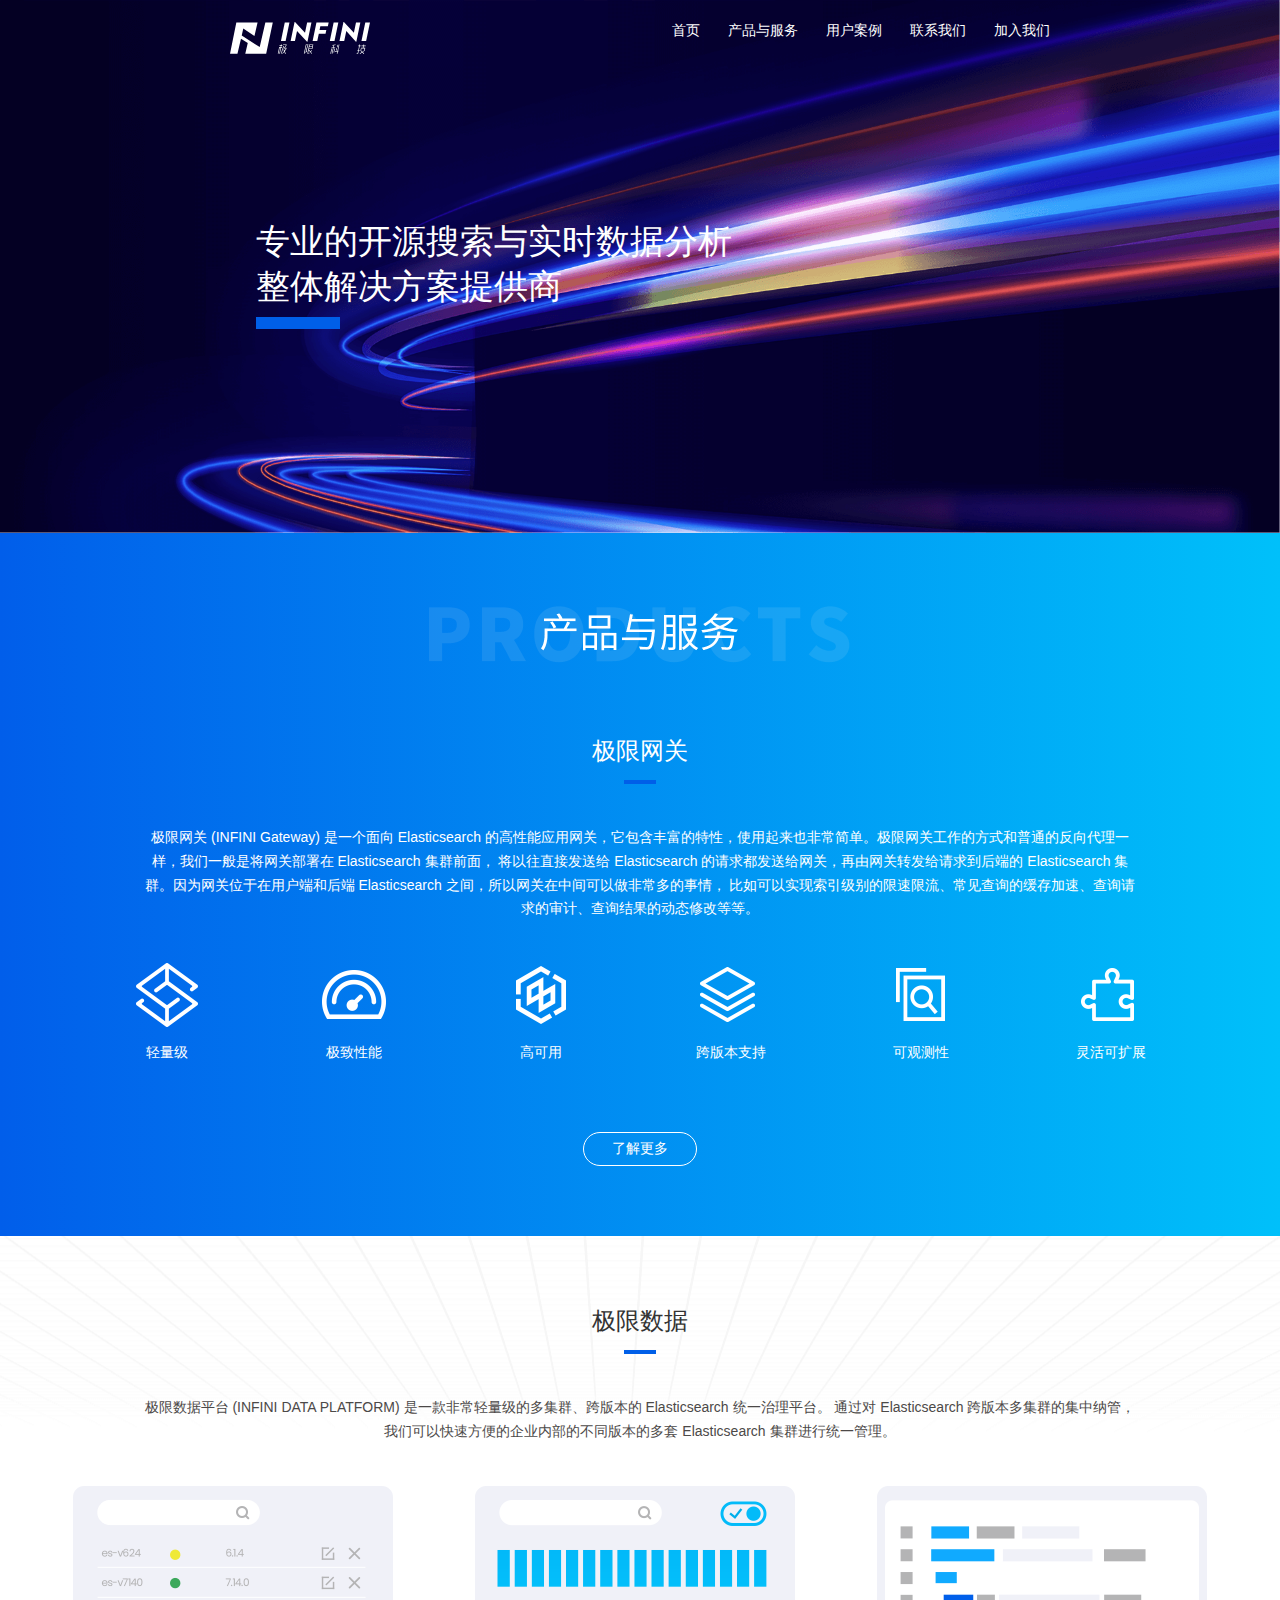
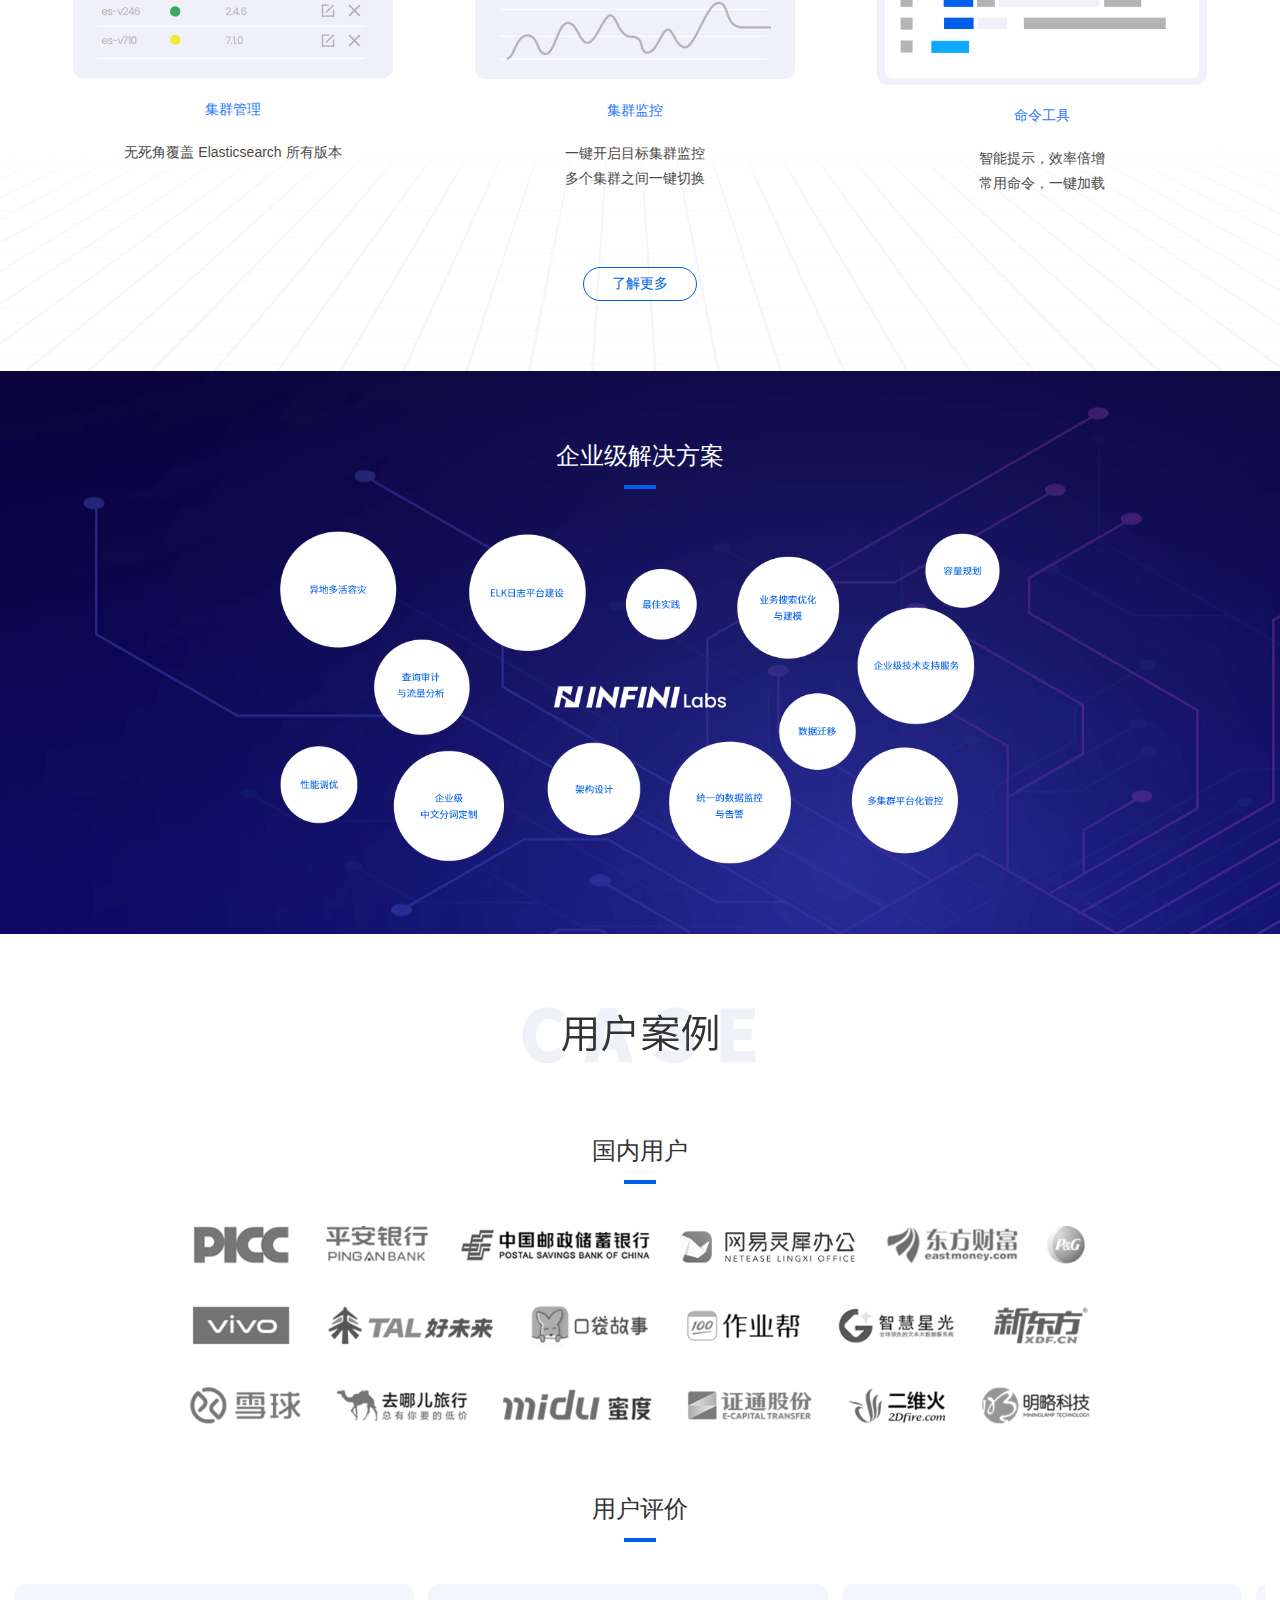
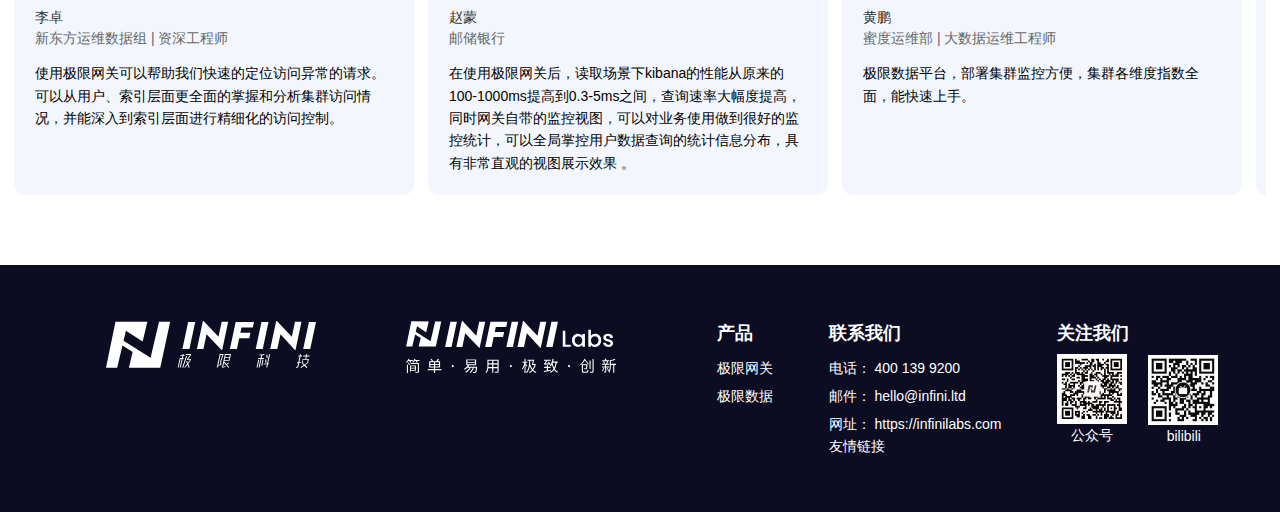
<file: index.html>
<!doctype html>
<html lang="en">

<head>
  <meta charset="utf-8">
  <meta name="viewport" content="width=device-width, initial-scale=1">
  <meta name="keywords" content="INFINI offcial website">
  <meta name="description" content="We build tools to make your life easier.">
  <meta name="author" content="INFINI">
  <title>极限科技</title>
  <link rel="shortcut icon" href="assets/media/favicons/infini_favicon_32.ico">
  <link rel="apple-touch-icon" sizes="160x160" href="assets/media/favicons/infini_favicon_160.ico">

  <link rel="shortcut icon" href="assets/media/favicons/infini_favicon_32.ico" />
  <link rel="apple-touch-icon" sizes="160x160" href="assets/media/favicons/infini_favicon_160.ico" />
  <link rel="stylesheet" href="assets/css/index.css" />

</head>

<body data-spy="scroll">
  <header class="header">
    <div>
      <img class="bg" src="assets/images/banner.png" />
    </div>
    <div class="content">
      <div class="top">
        <div class="logo"><img src="/assets/media/logo/infini-logo-w.svg" /></div>
        <div class="menus">
          <ul>
            <li>
              <div class="link"><a data-scroll href="#">首页</a></div>
            </li>
            <li>
              <div class="link"><a data-scroll href="#product_service">产品与服务</a></div>
            </li>
            <li>
              <div class="link"><a data-scroll href="#usecase">用户案例</a></div>
            </li>
            <li>
              <div class="link"><a data-scroll href="#contact-us">联系我们</a></div>
            </li>
            <li>
              <div class="link"><a target="_blank" href="https://mp.weixin.qq.com/s/AVvjXi0zMrj0FpCnKxMqiQ">加入我们</a>
              </div>
            </li>
          </ul>
        </div>
      </div>
      <div class="desc">
        专业的开源搜索与实时数据分析<br />整体解决方案提供商
        <p class="rect"></p>
      </div>
    </div>
  </header>

  <section class="main">
    <section class="sec gateway" id="product_service">
      <div class="p-s">
        <img src="assets/images/chanpin.png" />
      </div>
      <div class="sec-title">
        <h2>极限网关</h2>
      </div>
      <div class="desc">
        极限网关 (INFINI Gateway) 是一个面向 Elasticsearch 的高性能应用网关，它包含丰富的特性，使用起来也非常简单。极限网关工作的方式和普通的反向代理一样，我们一般是将网关部署在
        Elasticsearch 集群前面， 将以往直接发送给 Elasticsearch 的请求都发送给网关，再由网关转发给请求到后端的 Elasticsearch 集群。因为网关位于在用户端和后端
        Elasticsearch 之间，所以网关在中间可以做非常多的事情， 比如可以实现索引级别的限速限流、常见查询的缓存加速、查询请求的审计、查询结果的动态修改等等。
      </div>
      <div class="sec fetures">
        <div class="feture">
          <dl>
            <dt><img src="assets/images/qingjl.png" /></dt>
            <dd>轻量级</dd>
          </dl>
        </div>
        <div class="feture">
          <dl>
            <dt><img src="assets/images/jizhixn.png" /></dt>
            <dd>极致性能</dd>
          </dl>
        </div>
        <div class="feture">
          <dl>
            <dt><img src="assets/images/gaoky.png" /></dt>
            <dd>高可用</dd>
          </dl>
        </div>
        <div class="feture">
          <dl>
            <dt><img src="assets/images/kuabanb.png" /></dt>
            <dd>跨版本支持</dd>
          </dl>
        </div>
        <div class="feture">
          <dl>
            <dt><img src="assets/images/keguance.png" /></dt>
            <dd>可观测性</dd>
          </dl>
        </div>
        <div class="feture">
          <dl>
            <dt><img src="assets/images/linghuo.png" /></dt>
            <dd>灵活可扩展</dd>
          </dl>
        </div>
      </div>
      <div class="btn-w">
        <a href="https://极限网关.com/" class="more-btn">了解更多</a>
      </div>
    </section>
    <section class="sec data">
      <div class="sec-title">
        <h2>极限数据</h2>
      </div>
      <div class="desc">
        极限数据平台 (INFINI DATA PLATFORM) 是一款非常轻量级的多集群、跨版本的 Elasticsearch 统一治理平台。 通过对 Elasticsearch
        跨版本多集群的集中纳管，我们可以快速方便的企业内部的不同版本的多套 Elasticsearch 集群进行统一管理。
      </div>
      <div class="fetures">
        <div class="feture">
          <dl>
            <dt>
              <img src="assets/images/guanli.png" />
              <p class="title">集群管理</p>
            </dt>
            <dd>无死角覆盖 Elasticsearch 所有版本</dd>
          </dl>
        </div>
        <div class="feture">
          <dl>
            <dt>
              <img src="assets/images/jiankong.png" />
              <p class="title">集群监控</p>
            </dt>
            <dd>一键开启目标集群监控</br>
              多个集群之间一键切换</dd>
          </dl>
        </div>
        <div class="feture">
          <dl>
            <dt>
              <img src="assets/images/mingling.png" />
              <p class="title">命令工具</p>
            </dt>
            <dd>智能提示，效率倍增
              </br>
              常用命令，一键加载</dd>
          </dl>
        </div>
      </div>
      <div class="btn-w">
        <a href="https://极限数据.com/" class="more-btn">了解更多</a>
      </div>
    </section>
    <section class="sec solution">
      <div class="sec-title">
        <h2>企业级解决方案</h2>
      </div>
      <div class="fangan-wrapper">
        <div class="fangan">
          <div class="logo"><img src="assets/images/infini-logo.png" /></div>
          <img src="assets/images/fangan.png" />
        </div>
      </div>
    </section>
    <section class="sec usecase" id="usecase">
      <div class="p-s">
        <img class="usecase-img" src="assets/images/case.png" />
      </div>
      <div class="sec-title">
        <h2>国内用户</h2>
      </div>
      <div class="user-wrapper">
        <img src="assets/images/logo.png" />
      </div>
    </section>
    <section class="comment">
      <div class="sec-title">
        <h2>用户评价</h2>
      </div>
      <div class="comment-list">
        <div class="comment-item">
          <div class="name">李卓</div>
          <div class="title">新东方运维数据组 | 资深工程师</div>
          <div class="desc">使用极限网关可以帮助我们快速的定位访问异常的请求。可以从用户、索引层面更全面的掌握和分析集群访问情况，并能深入到索引层面进行精细化的访问控制。</div>
        </div>
        <div class="comment-item">
          <div class="name">赵蒙</div>
          <div class="title">邮储银行</div>
          <div class="desc">
            在使用极限网关后，读取场景下kibana的性能从原来的100-1000ms提高到0.3-5ms之间，查询速率大幅度提高，同时网关自带的监控视图，可以对业务使用做到很好的监控统计，可以全局掌控用户数据查询的统计信息分布，具有非常直观的视图展示效果 。
          </div>
        </div>
        <div class="comment-item">
          <div class="name">黄鹏</div>
          <div class="title">蜜度运维部 | 大数据运维工程师</div>
          <div class="desc">极限数据平台，部署集群监控方便，集群各维度指数全面，能快速上手。</div>
        </div>
        <div class="comment-item">
          <div class="name">岑崟</div>
          <div class="title">东方财富</div>
          <div class="desc">自从使用极限网关之后，在写入速度和和查询速度均有明显提升，而且在ES集群升级、迁移、合并、拆分时对上游程序的影响最小化。</div>
        </div>
      </div>
    </section>
  </section>
  <footer class="footer">
    <div>
      <div class="footer-wrapper">
        <section class="logo">
          <img src="/assets/media/logo/infini-logo-w.svg" />
          <img src="/assets/media/logo/infinilabs-logo-w.svg" />
        </section>
        <section class="products">
          <h2>产品</h2>
          <p class="paragraph"><a href="https://极限网关.com/">极限网关</a></p>
          <p class="paragraph"><a href="https://极限数据.com/">极限数据</a></p>
        </section>
        <section class="contact-us" id="contact-us">
          <h2>联系我们</h2>
          <p class="paragraph">电话： 400 139 9200</p>
          <p class="paragraph">邮件： <a href="mailto://hello@infini.ltd">hello@infini.ltd</a></p>
          <p class="paragraph">网址： <a href="https://infinilabs.com">https://infinilabs.com</a></p>
          <p><a class="friendLink" href="./friendLink.html" target="_blank" title="Elastic 中文社区">友情链接</a>
          </p>

        </section>
        <section class="follow-us">
          <h2>关注我们</h2>
          <div class="qrcode">
            <div>
              <dl>
                <dt> <img src="assets/images/wx.png" /></dt>
                <dd>公众号</dd>
              </dl>
            </div>
            <div>
              <dl>
                <dt><img src="assets/images/bzhan.png" /></dt>
                <dd>bilibili</dd>
              </dl>
            </div>
          </div>
        </section>
      </div>
    </div>
  </footer>

  <script src="/assets/js/lib/jquery.min.js"></script>
  <script src="/assets/js/plugins/smooth-scroll/smooth-scroll.min.js"></script>
  <script>
    smoothScroll.init();   
  </script>
  <!-- Smartsupp Live Chat script -->
  <script type="text/javascript">
    var _smartsupp = _smartsupp || {};
    _smartsupp.key = '691ff544d18a237005a011a7290b839d8fe811a4';
    window.smartsupp || (function (d) {
      var s, c, o = smartsupp = function () { o._.push(arguments) }; o._ = [];
      s = d.getElementsByTagName('script')[0]; c = d.createElement('script');
      c.type = 'text/javascript'; c.charset = 'utf-8'; c.async = true;
      c.src = 'https://www.smartsuppchat.com/loader.js?'; s.parentNode.insertBefore(c, s);
    })(document);
  </script>
</body>

</html>
</file>
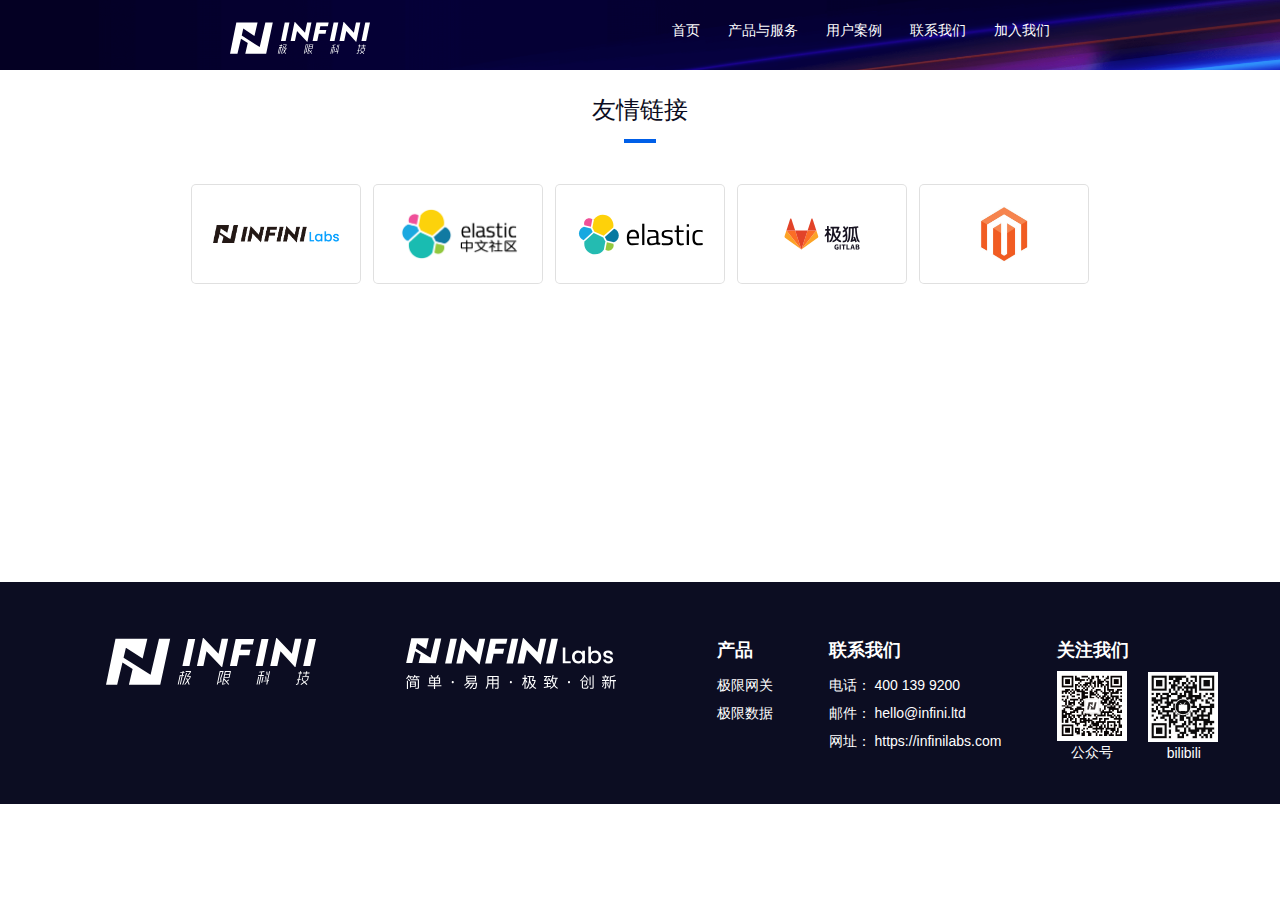
<file: friendLink.html>
<!doctype html>
<html lang="en">

<head>
    <meta charset="utf-8">
    <meta name="viewport" content="width=device-width, initial-scale=1">
    <meta name="keywords" content="INFINI offcial website">
    <meta name="description" content="We build tools to make your life easier.">
    <meta name="author" content="INFINI">
    <title>极限科技</title>
    <link rel="shortcut icon" href="assets/media/favicons/infini_favicon_32.ico">
    <link rel="apple-touch-icon" sizes="160x160" href="assets/media/favicons/infini_favicon_160.ico">

    <link rel="shortcut icon" href="assets/media/favicons/infini_favicon_32.ico" />
    <link rel="apple-touch-icon" sizes="160x160" href="assets/media/favicons/infini_favicon_160.ico" />
    <link rel="stylesheet" href="assets/css/index.css" />
    <style>
        .comment {
            background-color: #ffffff;
            width: 100%;
            height: 512px;
            margin-bottom: -28px;
        }

        .header .bg {
            width: 100%;
            height: 70px;
            object-fit: fill;
            display: block;
        }

        .sec-title {
            display: flex;
            flex-direction: column;
            justify-content: center;
            align-items: center;
        }

        .sec-title h2 {
            font-size: 24px;
            font-weight: 400;
            color: #0c0d22;
            line-height: 30px;
            text-align: center;
            margin-top: 25px;
        }

        .sec-title:after {
            content: "";
            width: 32px;
            height: 4px;
            background: #005fe8;
            display: block;
            margin-top: 1rem;
        }

        .friendlinks {
            display: flex;
            gap: 1rem;
            flex-wrap: wrap;
            justify-content: center;
            margin: 3rem auto;
        }

        .friendlinks .link-card {
            text-align: center;
            top: 0;
            width: 12rem;
            height: 7rem;
            padding: 1.5rem;
            background: #fff;
            border-radius: 4px;
            position: relative;
            display: inline-block;
            -webkit-box-shadow: 0px 0px 0px 1px rgb(0 0 0 / 12%);
            box-shadow: 0px 0px 0px 1px rgb(0 0 0 / 12%);
            -webkit-transition: all .2s;
            transition: all .2s;
        }

        .friendlinks .link-card:hover {
            -webkit-box-shadow: 0px 3px 10px -2px rgba(0, 0, 0, 0.3) !important;
            box-shadow: 0px 3px 10px -2px rgba(0, 0, 0, 0.3) !important;
            transform: scale(1.05, 1.05);
        }

        .friendlinks .link-logo {
            width: 100%;
            height: 100%;
            display: block;
            background-repeat: no-repeat;
            background-position: center;
            background-size: contain;
        }

        .footer {
            background: #0c0d22;
            display: inline-block;
            width: 100%;
            height: 222px;
            margin-top: 2em;
            padding: 4rem 0;
            color: #fff;
        }
    </style>
</head>

<body data-spy="scroll">
    <header class="header">
        <div>
            <img class="bg" src="assets/images/bannerCut.png" />
        </div>
        <div class="content">
            <div class="top">
                <div class="logo"><img src="/assets/media/logo/infini-logo-w.svg" /></div>
                <div class="menus">
                    <ul>
                        <li>
                            <div class="link"><a href="./index.html">首页</a></div>
                        </li>
                        <li>
                            <div class="link"><a href="index.html#product_service">产品与服务</a></div>
                        </li>
                        <li>
                            <div class="link"><a href="index.html#usecase">用户案例</a></div>
                        </li>
                        <li>
                            <div class="link"><a href="index.html#contact-us">联系我们</a></div>
                        </li>
                        <li>
                            <div class="link"><a target="_blank"
                                    href="https://mp.weixin.qq.com/s/AVvjXi0zMrj0FpCnKxMqiQ">加入我们</a></div>
                        </li>
                    </ul>
                </div>
            </div>

        </div>
    </header>

    <section class="comment">
        <div class="sec-title">
            <h2>友情链接</h2>
        </div>
        <div class="friendlinks">
            <a class="link-card" href="https://www.infinilabs.com/" target="_blank" title="INFINI Labs">
                <span class="link-logo" style="background-image: url(/assets/images/friendlinks/infinilabs.png)"></span>
            </a>
            <a class="link-card" href="https://elasticsearch.cn/" target="_blank" title="Elastic 中文社区">
                <span class="link-logo" style="background-image: url(/assets/images/friendlinks/elastic-cn.png)"></span>
            </a>
            <a class="link-card" href="https://www.elastic.co/" target="_blank" title="Elastic">
                <span class="link-logo" style="background-image: url(/assets/images/friendlinks/elastic.svg)"></span>
            </a>
            <a class="link-card" href="https://about.gitlab.cn/" target="_blank" title="极狐GitLab">
                <span class="link-logo" style="background-image: url(/assets/images/friendlinks/gitlab-cn.svg)"></span>
            </a>
            <a class="link-card" href="https://www.magentochina.org/" target="_blank" title="Magento">
                <span class="link-logo" style="background-image: url(/assets/images/friendlinks/magento.jpg)"></span>
            </a>
        </div>
    </section>

    <footer class="footer">
        <div>
            <div class="footer-wrapper">
                <section class="logo">
                    <img src="/assets/media/logo/infini-logo-w.svg" />
                    <img src="/assets/media/logo/infinilabs-logo-w.svg" />
                </section>
                <section class="products">
                    <h2>产品</h2>
                    <p class="paragraph"><a href="https://极限网关.com/">极限网关</a></p>
                    <p class="paragraph"><a href="https://极限数据.com/">极限数据</a></p>
                </section>
                <section class="contact-us" id="contact-us">
                    <h2>联系我们</h2>
                    <p class="paragraph">电话： 400 139 9200</p>
                    <p class="paragraph">邮件： <a href="mailto://hello@infini.ltd">hello@infini.ltd</a></p>
                    <p class="paragraph">网址： <a href="https://infinilabs.com">https://infinilabs.com</a></p>
                </section>
                <section class="follow-us">
                    <h2>关注我们</h2>
                    <div class="qrcode">
                        <div>
                            <dl>
                                <dt> <img src="assets/images/wx.png" /></dt>
                                <dd>公众号</dd>
                            </dl>
                        </div>
                        <div>
                            <dl>
                                <dt><img src="assets/images/bzhan.png" /></dt>
                                <dd>bilibili</dd>
                            </dl>
                        </div>
                    </div>
                </section>
            </div>
        </div>
    </footer>

    <script src="/assets/js/lib/jquery.min.js"></script>
    <script src="/assets/js/plugins/smooth-scroll/smooth-scroll.min.js"></script>
    <script>
        smoothScroll.init();   
    </script>
    <!-- Smartsupp Live Chat script -->
    <script type="text/javascript">
        var _smartsupp = _smartsupp || {};
        _smartsupp.key = '691ff544d18a237005a011a7290b839d8fe811a4';
        window.smartsupp || (function (d) {
            var s, c, o = smartsupp = function () { o._.push(arguments) }; o._ = [];
            s = d.getElementsByTagName('script')[0]; c = d.createElement('script');
            c.type = 'text/javascript'; c.charset = 'utf-8'; c.async = true;
            c.src = 'https://www.smartsuppchat.com/loader.js?'; s.parentNode.insertBefore(c, s);
        })(document);
    </script>
</body>

</html>
</file>
<file: assets/css/index.css>
*,
*::before,
*::after {
  box-sizing: border-box;
  margin: 0;
  padding: 0;
}
html {
  font-size: 14px;
  font-family: "Roboto", sans-serif;
}
img {
  width: 100%;
}
.header {
  position: relative;
}
.header .bg {
  width: 100%;
  object-fit: contain;
  display: block;
}

.header .content {
  position: absolute;
  width: 100%;
  top: 0;
  left: 0;
  z-index: 2;
  color: #fff;
}
.header .content .top {
  display: flex;
  margin: 0 18%;
  margin-top: 1.6rem;
  flex-wrap: wrap;
  gap: 3rem;
}
.header .content .top .logo img {
  width: 10rem;
  display: block;
}
.header .content .top .menus {
  margin-left: auto;
}
.header .content .top .menus ul {
  list-style: none;
  display: flex;
  gap: 2rem;
}

.header .content .top .menus ul > li .link a {
  color: #fff;
  text-decoration: none;
}

.header .content .desc {
  margin-left: 20%;
  margin-top: 13%;
  font-size: 2.4rem;
}
.header .content .desc .rect {
  width: 84px;
  height: 12px;
  background: #005fe8;
  margin-top: 0.5rem;
}
.main .gateway {
  width: 100%;
  background: linear-gradient(90deg, #015eea 0%, #00c0fa 100%);
}
.main .sec .p-s {
  padding: 5.2rem 0;
}
.main .sec .p-s img {
  display: block;
  margin: 0 auto;
  width: fit-content;
}
.main .sec .desc {
  font-size: 1rem;
  font-weight: 400;
  color: #ffffff;
  line-height: 1.7rem;
  margin: 3rem auto;
  max-width: 996px;
  text-align: center;
}

.main .sec-title {
  display: flex;
  flex-direction: column;
  justify-content: center;
  align-items: center;
}
.main .sec-title h2 {
  font-size: 24px;
  font-weight: 400;
  color: #ffffff;
  line-height: 30px;
}
.main .data .sec-title {
  padding-top: 5rem;
}
.main .data .sec-title h2 {
  color: #333333;
}
.main .data .desc {
  color: #4c4948;
}
.main .sec-title:after {
  content: "";
  width: 32px;
  height: 4px;
  background: #005fe8;
  display: block;
  margin-top: 1rem;
}
.main .gateway .fetures {
  display: flex;
  flex-wrap: wrap;
  max-width: 1134px;
  justify-content: space-around;
  margin: 0 auto;
}
.main .gateway .fetures .feture > dl dd {
  font-size: 1rem;
  font-weight: 400;
  color: #feffff;
  text-align: center;
  margin-top: 1rem;
}

.main .gateway .fetures .feture > dl dt img {
  width: max-content;
}
.main .sec .btn-w {
  text-align: center;
}
.main .sec .more-btn {
  background: transparent;
  margin: 5rem auto;
  display: inline-block;
  border: 1px solid #ffffff;
  border-radius: 1.4rem;
  padding: 0.5rem 2rem;
  color: #fff;
  text-decoration: none;
}
.main .data {
  background: url(/assets/images/databg.png) no-repeat;
  background-position: center;
  object-fit: contain;
}
.main .data .fetures {
  display: flex;
  flex-wrap: wrap;
  max-width: 1134px;
  justify-content: space-between;
  margin: 0 auto;
}
.main .data .fetures .feture > dl {
  text-align: center;
}
.main .data .fetures .feture > dl dt img {
  display: block;
}
.main .data .fetures .feture > dl dt .title {
  font-size: 1rem;
  font-weight: 400;
  color: #2878ff;
  line-height: 1.2rem;
  margin: 1.6rem 0;
}
.main .data .fetures .feture > dl dd {
  color: #4c4948;
  line-height: 1.8rem;
}
.main .data .more-btn {
  border: 1px solid #005fe8;
  color: #005fe8;
}
.main .solution {
  background: url(/assets/images/fanganbg.png) no-repeat;
  background-position: center;
  object-fit: contain;
}
.main .solution .sec-title {
  padding-top: 5rem;
}
.main .solution .fangan {
  position: relative;
  max-width: 720px;
  margin: 0 auto;
}
.main .solution .fangan-wrapper {
  padding-top: 3rem;
  padding-bottom: 5rem;
}
.main .solution .fangan > img {
  display: block;
  max-width: 100%;
  margin: 0 auto;
}
.main .solution .fangan .logo {
  position: absolute;
  width: 100%;
  inset: 0;
  display: flex;
  align-items: center;
  justify-content: center;
}
.main .solution .fangan .logo img {
  width: 24%;
}
.main .usecase .sec-title h2 {
  color: #333333;
}
.main .usecase .user-wrapper {
  padding-top: 3rem;
  padding-bottom: 5rem;
}
.main .usecase .user-wrapper img {
  display: block;
  margin: 0 auto;
  max-width: 900px;
  width: 100%;
}
.main .comment {
  padding:0 1rem;
}
.main .comment .sec-title h2 {
  color: #333333;
}
.main .comment .comment-list {
  display: flex;
  gap: 1em;
  margin: 3rem auto;
  overflow-x: auto;
  width: 100%;
  max-width: 1400px;
}
.main .comment .comment-list .comment-item {
  width: 400px;
  /* height: 231px; */
  background: #f3f7fd;
  border-radius: 10px;
  padding: 1.5em;
  flex: 0 0 auto;
}
.main .comment .comment-list .comment-item .name {
  color: #333;
  font-weight: 500;
  line-height: 1.8em;
}
.main .comment .comment-list .comment-item .title {
  color: #666;
  margin-bottom: 1em;
}
.main .comment .comment-list .comment-item .desc {
  line-height: 1.6em;
}

.main .friendlinks {
  display: flex;gap: 1rem;flex-wrap: wrap;justify-content: center;margin: 3rem auto;
 }
.main .friendlinks .link-card {
   text-align: center;
   top: 0;
   width: 8rem;
   height: 4rem;
   padding: 0.5rem;
   background: #fff;
   border-radius: 4px;
   position: relative;
   display: inline-block;
   -webkit-box-shadow: 0px 0px 0px 1px rgb(0 0 0 / 12%);
   box-shadow: 0px 0px 0px 1px rgb(0 0 0 / 12%);
   -webkit-transition: all .2s;
   transition: all .2s;
 }
.main .friendlinks .link-card:hover {
   -webkit-box-shadow: 0px 3px 10px -2px rgba(0, 0, 0, 0.3) !important;
   box-shadow: 0px 3px 10px -2px rgba(0, 0, 0, 0.3) !important;
   transform:scale(1.05,1.05);
 }
.main .friendlinks .link-logo {
   width: 100%;
   height: 100%;
   display: block;
   background-repeat: no-repeat;
   background-position: center;
   background-size: contain;
 }

.footer {
  background: #0c0d22;
  display: inline-block;
  width: 100%;
  margin-top: 2em;
  padding: 4rem 0;
  color: #fff;
}
.footer > div {
  display: flex;
  justify-content: center;
  /* max-width: 1172px; */
}
.footer .footer-wrapper {
  display: flex;
  gap: 4rem;
}
.footer .logo {
  display: flex;
  justify-content: space-around;
  align-items: flex-start;
}
.footer .logo img {
    width: 35%;
}
.footer .footer-wrapper h2 {
  font-size: 18px;
  font-weight: bold;
  margin-bottom: 0.5em;
}
.footer .footer-wrapper .follow-us .qrcode {
  display: flex;
  gap: 1.5rem;
}
.footer .footer-wrapper .follow-us .qrcode dd {
  text-align: center;
}
.footer .footer-wrapper a {
  color: #fff;
  text-decoration: none;
}
.footer .footer-wrapper .products a {
  display: block;
}
.footer .footer-wrapper .paragraph {
  line-height: 2em;
}

@media (max-width: 1170px) {
  .main .data .fetures {
    justify-content: space-around;
    gap: 3rem;
  }
  .main .data .fetures:after {
    content: "";
    width: 310px;
  }
}

@media (max-width: 1000px) {
  .main .sec {
    padding: 0 2rem;
  }
  .header .content .top {
    margin: 0 3rem;
    margin-top: 1rem;
  }
  .header .content .desc {
    font-size: 1.6rem;
  }
  .header .content .desc .rect {
    height: 8px;
  }
  .footer .footer-wrapper {
    flex-wrap: wrap;
    justify-content: space-around;
  }
}
@media (max-width: 768px) {
  .main .gateway .fetures {
    gap: 2rem;
  }
  .footer .logo img {
    width: 40%;
  }
  .main .sec .p-s img {
    width: 100%;
  }
  .main .sec .p-s img.usecase-img {
    width: 57%;
  }
}
@media (max-width: 560px) {
  .header .content .top .menus {
    margin-left: 0;
  }
  .header .content .top {
    gap: 1rem;
  }
  .header .content .desc {
    margin-left: 3rem;
    margin-top: 2rem;
    font-size: 1.2rem;
  }
  .header .content .desc .rect {
    height: 4px;
  }

  .main .friendlinks .link-card {
    width: 4rem;
    height: 2rem;
    padding: 0.25rem;
  }
  .main .friendlinks {
    gap: 0.5rem;
    margin: 1rem auto;
  }
  .main .friendlinks {
    gap: 0.5rem;margin: 1rem auto;
   }
}
</file>
